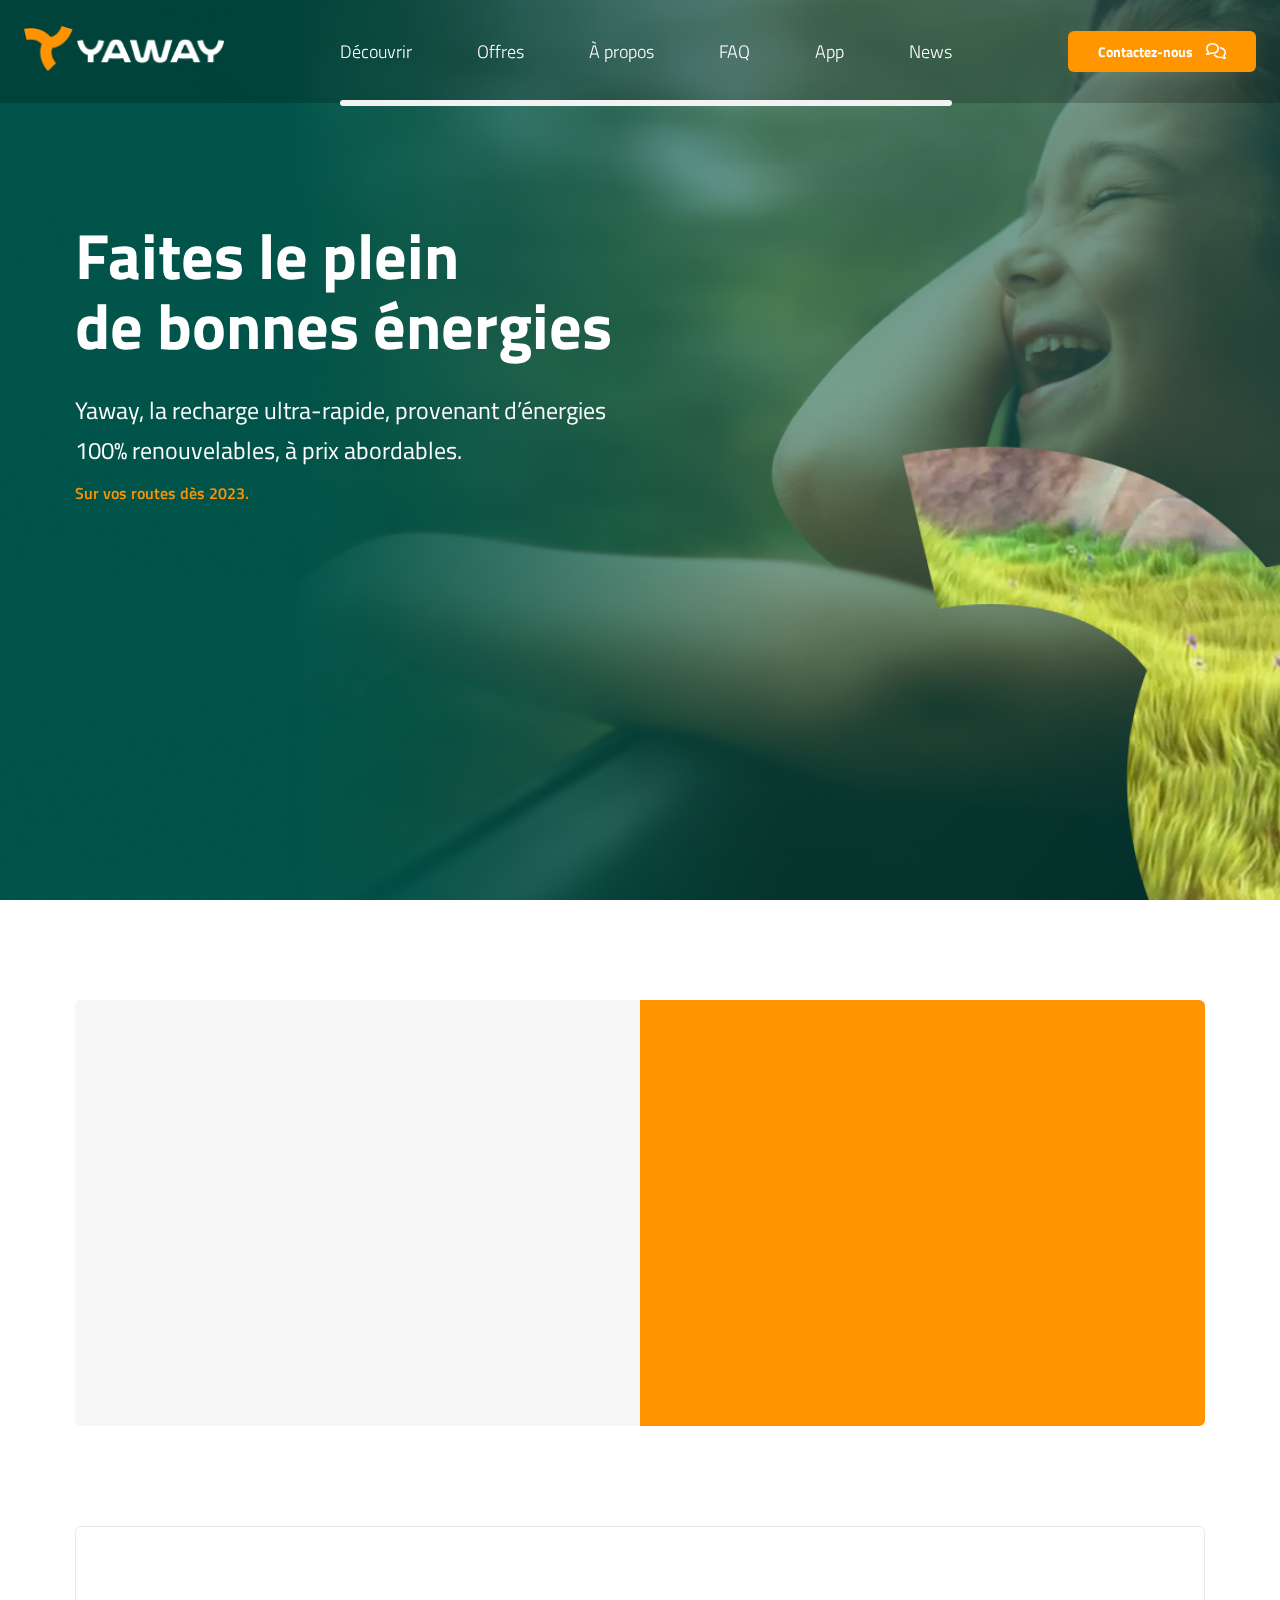
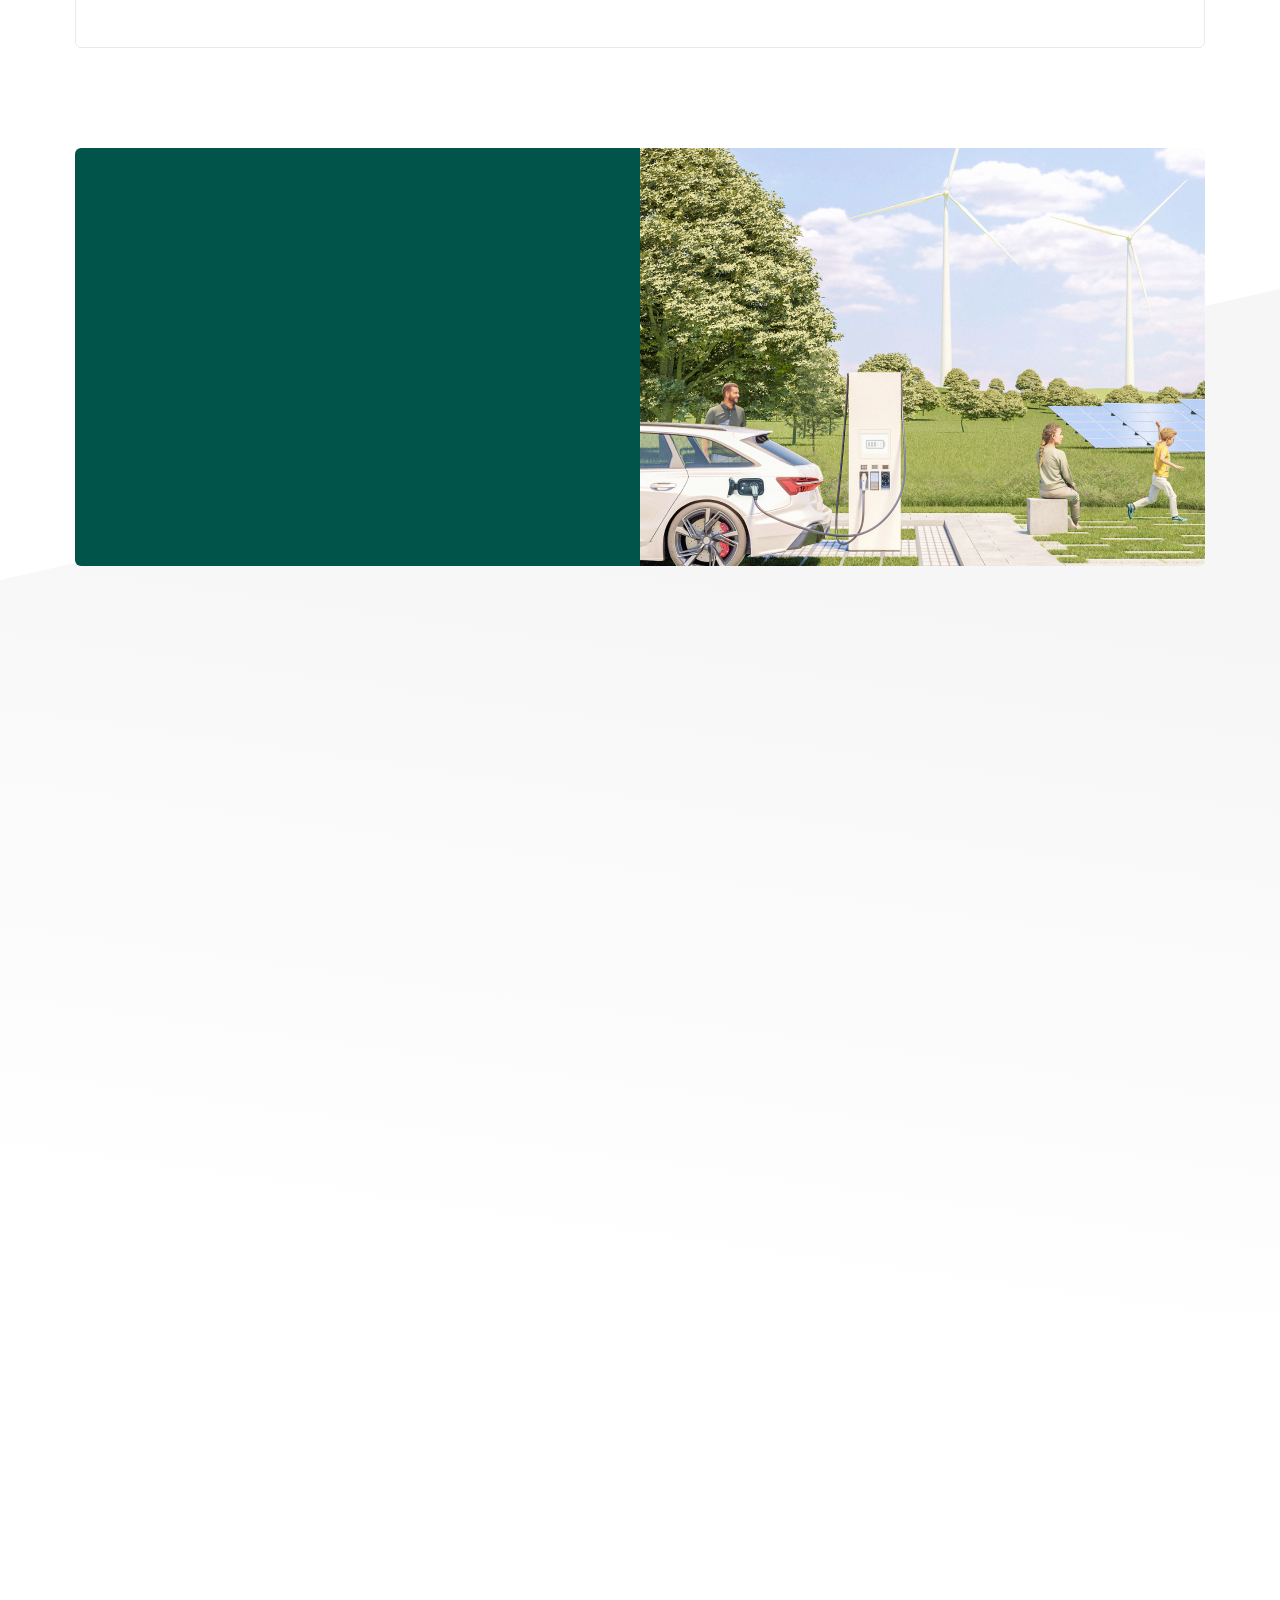
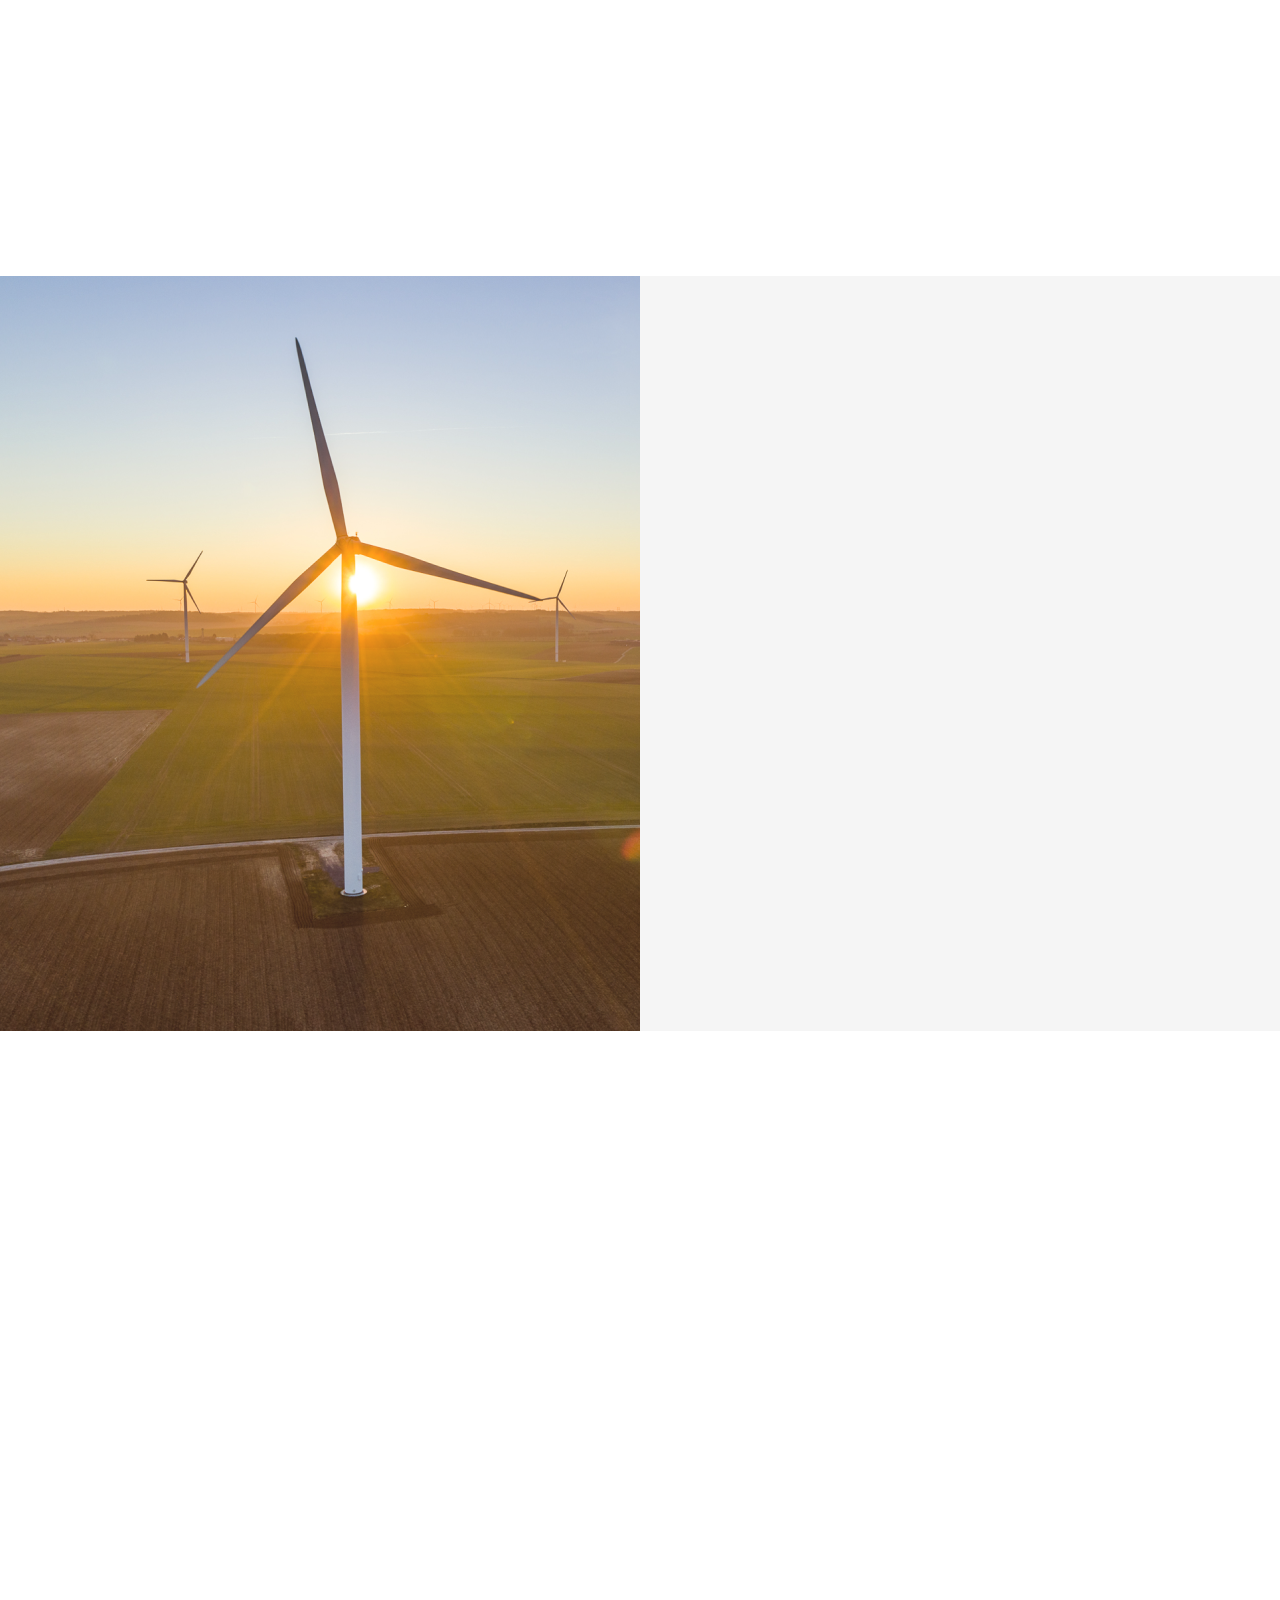
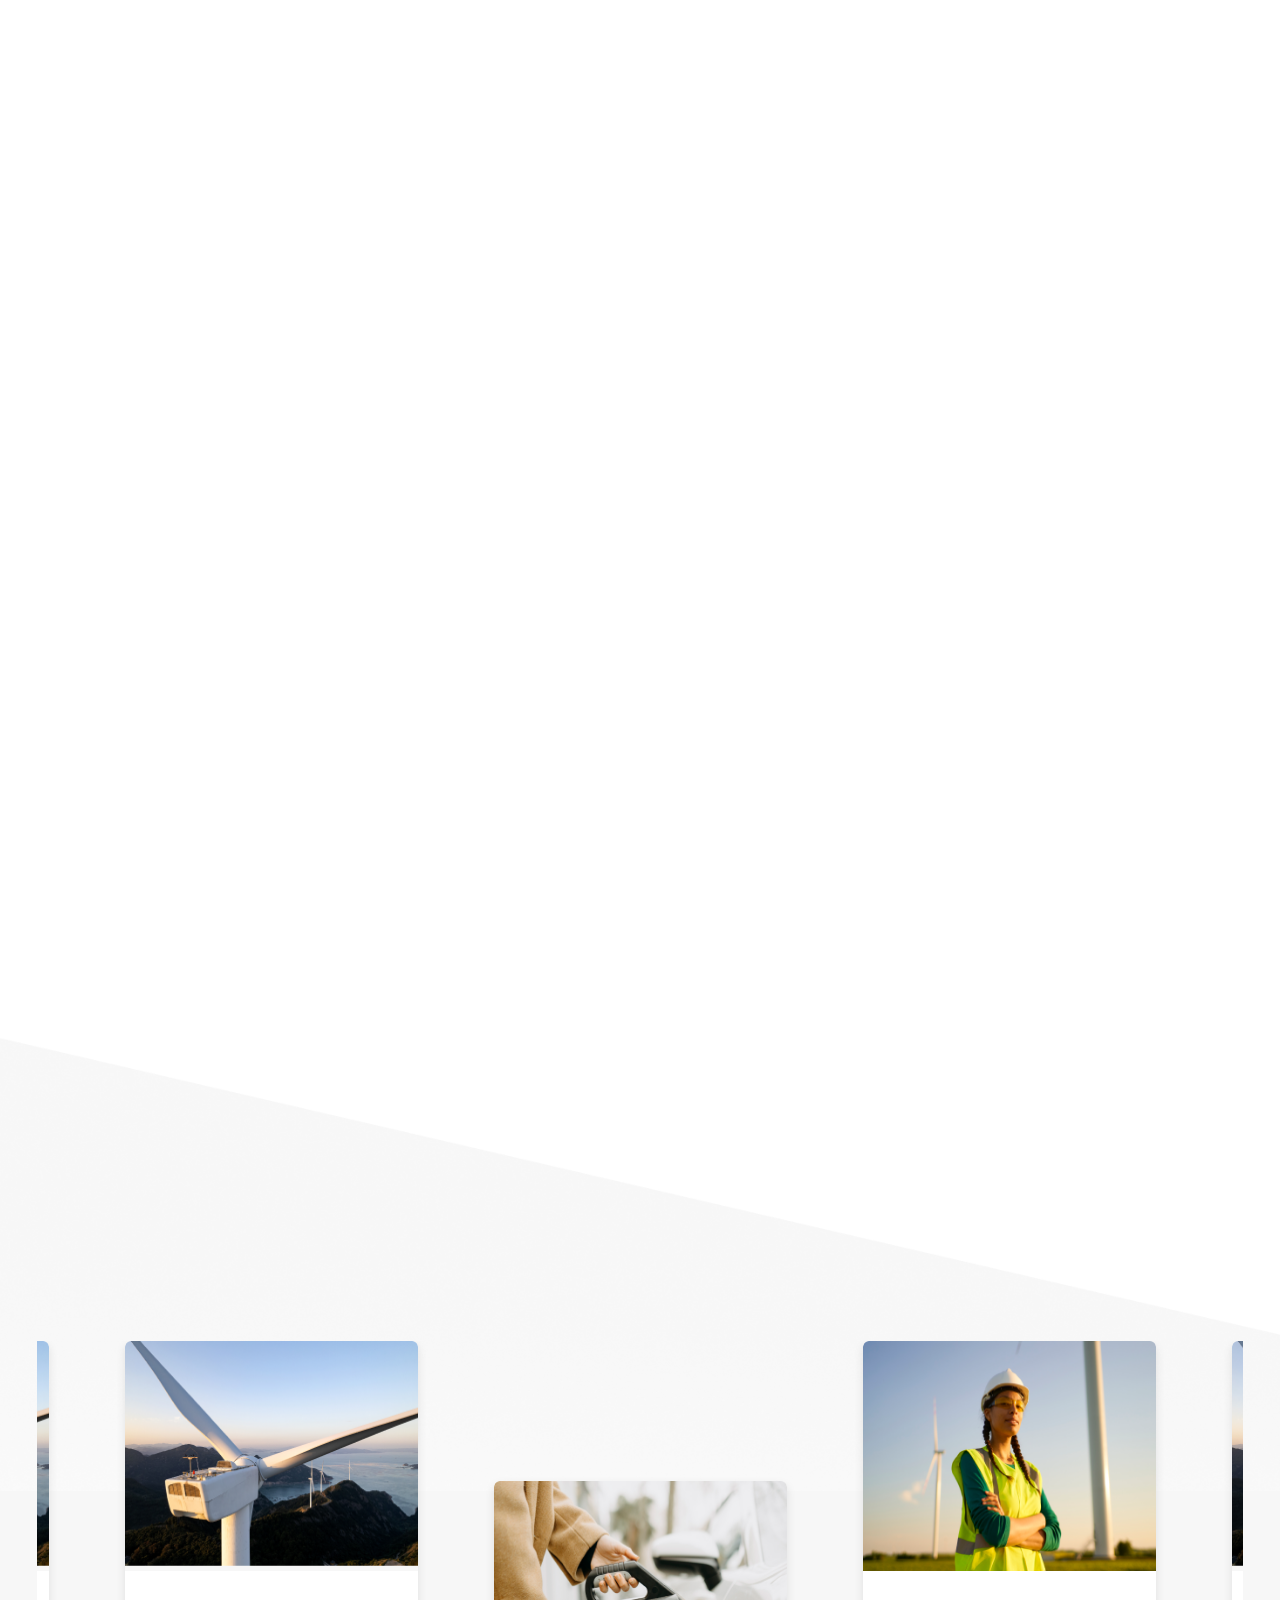
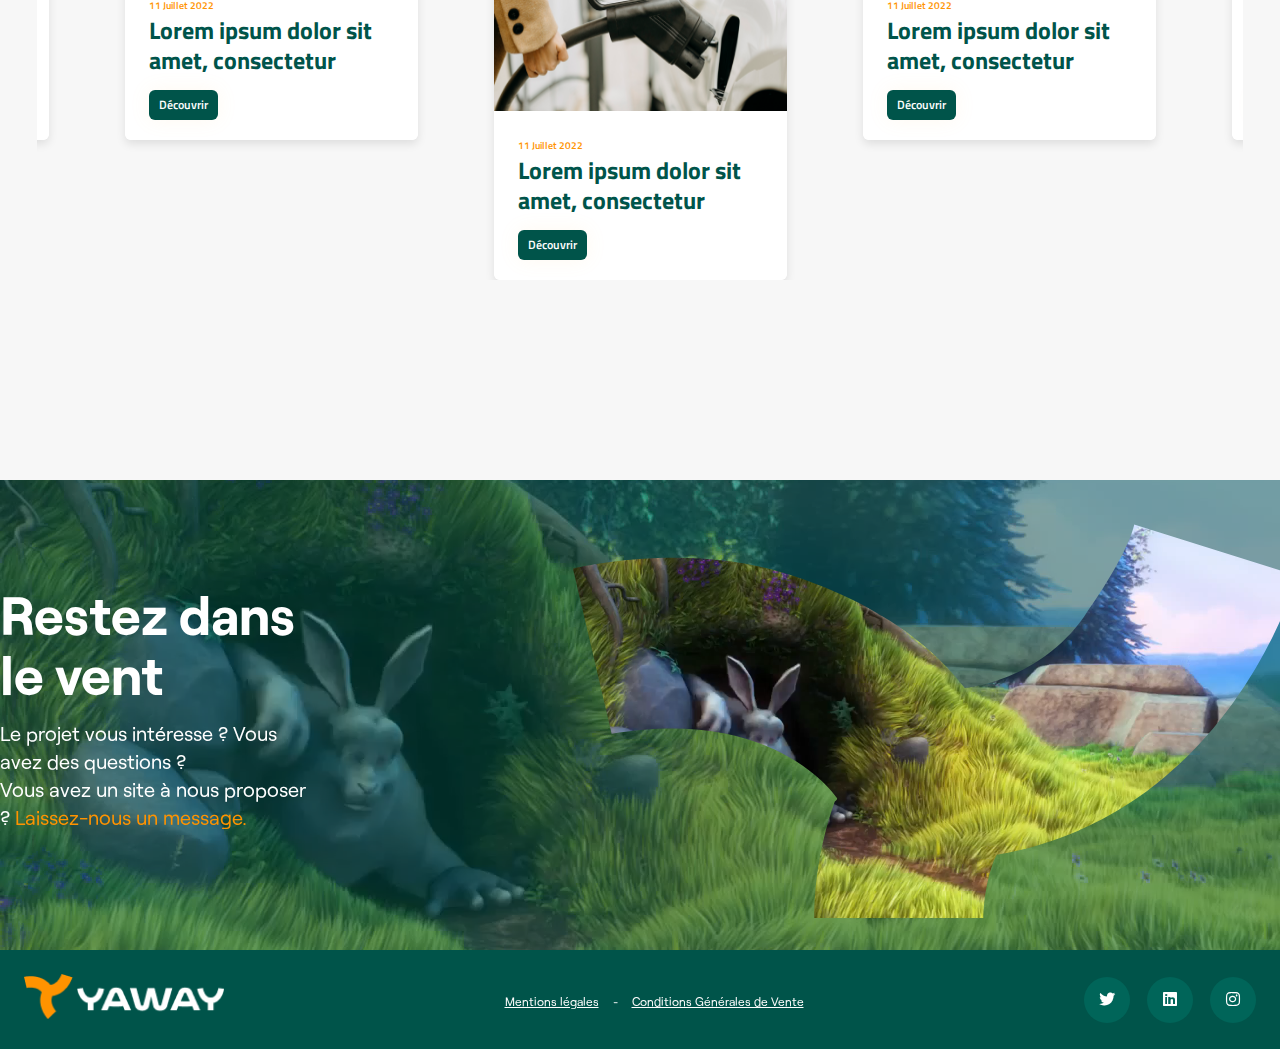
<file: index.html>
<!DOCTYPE html>
<html lang="en">

  <head>
    <meta charset="UTF-8">
    <meta http-equiv="X-UA-Compatible" content="IE=edge">
    <meta name="viewport" content="width=device-width, initial-scale=1.0">
    <title>Yaway</title>
    <!-- font-awesome -->
    <link rel="stylesheet" href="https://cdnjs.cloudflare.com/ajax/libs/font-awesome/6.5.0/css/all.min.css">
    <!-- main-style file -->
    <link rel="stylesheet" href="./assets/main-css/custom.css">
    <!-- aos css -->
    <link rel="stylesheet" href="./assets/main-css/aos.css">
    <!-- main rsponsive file -->
    <link rel="stylesheet" href="./assets/main-css/responsive.css">
    <!-- slick css -->
    <link rel="stylesheet" href="./assets/main-css/slick.css">
    <!-- page blocks files -->
    <!-- main section block -->
    <link rel="stylesheet" href="./assets/block-css/main-section.css">
    <!-- content with media block -->
    <link rel="stylesheet" href="./assets/block-css/mediacontent.css">
    <!-- features block -->
    <link rel="stylesheet" href="./assets/block-css/features.css">
    <!-- map block -->
    <link rel="stylesheet" href="./assets/block-css/map.css">
    <!-- faq sectio -->
    <link rel="stylesheet" href="./assets/block-css/faq.css">
    <!-- Application Block  -->
    <link rel="stylesheet" href="./assets/block-css/appblock.css">
    <!-- Latest Articles -->
    <link rel="stylesheet" href="./assets/block-css/laestarticles.css">
  </head>
  <!-- site header -->
  <header class="tranparentHeader">
    <nav>
      <div class="navbarBrand">
        <a href="#">
          <img src="./assets/images/Logo.png" alt="">
        </a>
      </div>
      <div class="primary_menu">
        <ul>
          <li><a href="#">Découvrir</a></li>
          <li><a href="#">Offres</a></li>
          <li><a href="#">À propos</a></li>
          <li><a href="#">FAQ</a></li>
          <li><a href="#">App</a></li>
          <li><a href="#">News</a></li>
        </ul>
        <div class="header_contact mobile_contact _m">
          <a href="#contact" class="btnPrimary open-popup">Contactez-nous <i class="far fa-comments"></i></a>
        </div>
      </div>
      <div class="header_contact _d">
        <a href="#contact" class="btnPrimary open-popup">Contactez-nous <i class="far fa-comments"></i></a>
      </div>
      <div class="toggle _m">
        <span class="line-toggle"></span>
        <span class="line-toggle"></span>
        <span class="line-toggle"></span>
      </div>
    </nav>
  </header>
  <!-- main video section block -->
  <section class="mainVideoSection" data-image="./assets/images/BACK.png">
    <div class="container">
      <h1 data-aos="fade-down">Faites le plein <br>de bonnes énergies</h1>
      <div class="subheadingmain" data-aos="fade-up">
        <p>Yaway, la recharge ultra-rapide, provenant d’énergies<br>
          100% renouvelables, à prix abordables.<br>
          <span>Sur vos routes dès 2023.</span>
        </p>
      </div>
    </div>
    <div class="bgVideo">
      <video src="./assets/images/bg-video.mp4" autoplay muted loop></video>
    </div>
    <!-- <svg>
      <defs>
        <clipPath id="clip-01" clipPathUnits="objectBoundingBox"
          transform="scale(0.0005208333333333333, 0.000925925925925926)">
          <path xmlns="http://www.w3.org/2000/svg" class="st0"
            d="M1169.13,911c0.11-0.23,0.17-0.34,0.17-0.34C1791.5,802.91,1966,170.69,1966,170.69l-432.44-135.4  c0,0-9.54,69.13-132.55,243.63S1084.43,468.2,1084.43,468.2c-0.11-0.14-0.21-0.28-0.32-0.43  c-50.79-67.4-185.26-211.45-465.02-300.41C338.74,78.2,46,152.1,46,152.1l102.51,437.68c430.41-73.69,592.81,163.59,597.76,170.99  L746,761l0.33,0.12c-0.55,1.43-1.09,2.85-1.64,4.27l-5.33,4.68l-0.07,0.11c0.15,0.21,0.22,0.32,0.22,0.32  c-170.64,484.65,106.48,880.12,215.67,1010.66l329.32-312.66l0.32,0.14c-25.39-34.83-61.84-93.07-107.08-187.51  c-77.57-161.91-32.22-312.22-15.82-355.96C1165.73,917.08,1168.49,912.25,1169.13,911z" />
        </clipPath>
      </defs>
    </svg> -->
    <!-- <div class="video-container">
      <video src="./assets/images/video2.mp4" loop autoplay muted playsinline>
      </video>
    </div> -->
  </section>

  <!-- media with Right Side content And image on top  -->
  <section class="mediawithcontent imgontop section-space">
    <div class="container">
      <div class="_d-flex">
        <div class="imgaesidewrap leftradius flex-6" data-color="#F6F6F6">
          <img src="./assets/images/Montage-Eolienne 2.png" alt="" data-aos="zoom-in-up">
        </div>
        <div class="contentsidewrap rightradius flex-6" data-color="#FF9300">
          <h2 data-aos="fade-right" data-txt-color="#FFFFFF">Laissez-vous <br> <span data-txt-color="#00544A">porter par
              le
              vent</span></h2>
          <div class="contentMedia" data-txt-color="#FFFFFF" data-aos="fade-up">
            <p>
              Yaway, c’est l’acteur de la recharge électrique de véhicules
              qui vise à révolutionner le secteur en connectant ses stations directement à des éoliennes à proximité,
              sur toute la France.
            </p>
            <p>
              Résultat ? Vous paierez moins cher, rechargerez votre véhicule
              ultra-rapidement et rendrez service à la planète en
              consommant local & renouvelable.
            </p>
          </div>
        </div>
      </div>
    </div>
  </section>
  <!-- company features section -->
  <section class="companyfeatures section-space">
    <div class="container">
      <div class="fetauers" data-txt-color="#00544A">
        <div class="features_item" data-aos="fade-left">
          <img src="./assets/images/icon1.png" alt="">
          <p>100 Kms d’autonomie en <span>3 min</span></p>
        </div>
        <div class="features_item" data-aos="fade-left">
          <img src="./assets/images/icon2.png" alt="">
          <p>Jusqu’à <span>360kW</span></p>
        </div>
        <div class="features_item" data-aos="fade-left">
          <img src="./assets/images/icon3.png" alt="">
          <p>Jusqu’à<span>48 points de charge</span></p>
        </div>
      </div>
    </div>
  </section>
  <!-- media with Left Side content  -->
  <section class="mediawithcontent  section-space">
    <div class="container">
      <div class="_d-flex media">
        <div class="contentsidewrap leftradius flex-6" data-color="#00544A">
          <h2 data-aos="fade-right" data-txt-color="#FFFFFF">Très peu cher <br> et
            <span data-txt-color="#FF9600">très
              puissant</span>
          </h2>
          <div class="contentMedia" data-txt-color="#FFFFFF" data-aos="fade-up">
            <p>Jusqu’à 100 kms d’autonomie en 3 min* ?</p>
            <p>Oui c’est possible. En plus d’une énergie durable et à prix compétitifs, les 12 à 48 points de charge
              dans chaque station seront ultra-rapides, capables de fournir jusqu’à 360kW.</p>
            <p>Désormais, plus rien ne pourra vous arrêter.</p>
          </div>
        </div>
        <div class="imgaesidewrap rightradius flex-6" data-image="./assets/images/imag-rght.png">
          <img src="./assets/images/imag-rght.png" class="_m" alt="">
        </div>
      </div>
    </div>
  </section>
  <!-- map section  -->
  <section class="mapsection mapsectionspace">
    <div class="container">
      <div class="mapflex">
        <div class="mapcontentwrap order-1">
          <div class="topblock mapblock" data-color="#FF9300" data-aos="fade-up">
            <div class="blocklogo">
              <img src="./assets/images/maplogo1.png" alt="">
            </div>
            <div class="blokcontent">
              <p>Station <strong>avec énergie 100% éoliennes &amp; locale</strong></p>
              <p>Recharge ultra rapide : bornes de 360kW</p>
              <p>À partir de <strong> 0.23€ / Kwh</strong></p>
              <p>Déploiement dès 2023</p>
            </div>
            <div class="bottomimage">
              <img src="./assets/images/eolienne solo 1.png" alt="">
            </div>
          </div>
          <div class="bottomblock mapblock" data-color="#00544A" data-aos="fade-down">
            <div class="blocklogo">
              <img src="./assets/images/yawayconnect.png" alt="">
            </div>
            <div class="blokcontent">
              <p>Station avec énergie 100%<br>
                renouvelables : <strong>éolien, solaire, hydraulique</strong></p>
              <p>Recharge ultra rapide : bornes de 360kW</p>
              <p>À partir de <strong>0.45€ / Kwh</strong></p>
              <p>Déploiement dès 2023</p>
            </div>
            <div class="bottomimage">
              <img src="./assets/images/wind-solar.png" alt="">
            </div>
          </div>
        </div>
        <div class="mapwrap order-2">
          <div class="mapheadingwrap" data-aos="fade-left">
            <h2 data-txt-color="#A0A0A0">Là où votre<br><span data-txt-color="#00544A">voiture vous mène</span></h2>
            <p>D’ici 2025, un réseau de plus de 80 stations Yaway et plus de 10 stations Yaway Connect va être déployé.
              <strong>Autant vous dire que l’on va se croiser.</strong>
            </p>
          </div>
          <div class="locationwrap" data-aos="fade-right">
            <img src="./assets/images/map.jpg" alt="">
          </div>
        </div>
      </div>
    </div>
  </section>
  <!-- full width media and content -->
  <section class="fullwidthmdeia section-space">
    <div class="_d-flex media">
      <div class="imgaesidewrap flex-6" data-image="./assets/images/fullwidthbg.png">
        <img src="./assets/images/fullwidthbg.png" alt="" class="_m">
      </div>
      <div class="contentsidewrap  flex-6" data-color="#F5F5F5">
        <h2 data-aos="fade-right" data-txt-color="#FF9300">Sous le vent</h2>
        <div class="contentMedia" data-txt-color="#5A5A5A" data-aos="fade-up">
          <p>
            Yaway est une initiative de Kallista Energy, producteur indépendant d’énergies renouvelables depuis 2005. Sa
            mission est de produire de l’électricité au meilleur coût - économique et environnemental - pour la
            transition
            énergétique et la mobilité électrique. Kallista Energy exploite aujourd’hui plus de 35 parcs éoliens et
            solaires en France, Allemagne et aux Pays-Bas.</p>
          <p>
            L’ambition de Yaway est de proposer des stations de recharges pour véhicules électriques, à très haute
            puissance, à des prix très compétitifs, avec une énergie 100% renouvelable.<br>
            Yaway travaille avec les meilleurs partenaires technologiques et industriels : ABB pour les bornes et
            Enercon pour les éoliennes.</p>
          <p>
            Les stations Yaway sont pensées pour être évolutives : en plus de recharger les véhicules électriques, elles
            pourront alimenter les habitations les plus proches avec le surplus d’électricité produit. Demain, elles
            pourront stocker de l’électricité et produire de l’hydrogène.
          </p>
          <div class="bottomlogomedia" data-aos="zoom-out">
            <img src="./assets/images/mediabottomlogo.png" alt="">
          </div>
        </div>
      </div>
    </div>
  </section>
  <!-- faq section -->
  <section class="faqssection section-space">
    <div class="container">
      <h2 data-txt-color="#A0A0A0" data-aos="fade-up">FAQ <br>
        <span data-txt-color="#00544A">On vous dit tout</span>
      </h2>
      <ul class="accordion">
        <li class="_acrItem" data-aos="fade-down">
          <span class="toggleAcc">Pourquoi l’éolien ?<i class="fas fa-angle-down" aria-hidden="true"></i></span>
          <div class="innerContent">
            <p>Lorem ipsum dolor sit amet, consectetur adipiscing elit. Et ultricies quis odio nec amet, in ipsum mattis
              et. Duis risus aliquet faucibus maecenas tincidunt rhoncus dui. Tincidunt tortor phasellus sit in lacus.
              Velit, eget felis orci, feugiat.</p>
          </div>
        </li>
        <li class="_acrItem" data-aos="fade-down">
          <span class="toggleAcc">Et quand il n’y a pas de vent, ca marche comment ?
            <i class="fas fa-angle-down" aria-hidden="true"></i></span>
          <div class="innerContent">
            <p>Lorem ipsum dolor sit amet, consectetur adipiscing elit. Et ultricies quis odio nec amet, in ipsum mattis
              et. Duis risus aliquet faucibus maecenas tincidunt rhoncus dui. Tincidunt tortor phasellus sit in lacus.
              Velit, eget felis orci, feugiat.</p>
          </div>
        </li>
        <li class="_acrItem" data-aos="fade-down">
          <span class="toggleAcc">C'est quoi Yaway Connect ?
            <i class="fas fa-angle-down" aria-hidden="true"></i></span>
          <div class="innerContent">
            <p>Lorem ipsum dolor sit amet, consectetur adipiscing elit. Et ultricies quis odio nec amet, in ipsum mattis
              et. Duis risus aliquet faucibus maecenas tincidunt rhoncus dui. Tincidunt tortor phasellus sit in lacus.
              Velit, eget felis orci, feugiat.</p>
          </div>
        </li>
        <li class="_acrItem" data-aos="fade-down">
          <span class="toggleAcc">Est-ce que Yaway recharge vite ?
            <i class="fas fa-angle-down" aria-hidden="true"></i></span>
          <div class="innerContent">
            <p>Lorem ipsum dolor sit amet, consectetur adipiscing elit. Et ultricies quis odio nec amet, in ipsum mattis
              et. Duis risus aliquet faucibus maecenas tincidunt rhoncus dui. Tincidunt tortor phasellus sit in lacus.
              Velit, eget felis orci, feugiat.</p>
          </div>
        </li>
        <li class="_acrItem" data-aos="fade-down">
          <span class="toggleAcc">Quel est le prix de la recharge ?
            <i class="fas fa-angle-down" aria-hidden="true"></i></span>
          <div class="innerContent">
            <p>Lorem ipsum dolor sit amet, consectetur adipiscing elit. Et ultricies quis odio nec amet, in ipsum mattis
              et. Duis risus aliquet faucibus maecenas tincidunt rhoncus dui. Tincidunt tortor phasellus sit in lacus.
              Velit, eget felis orci, feugiat.</p>
          </div>
        </li>
        <li class="_acrItem" data-aos="fade-down">
          <span class="toggleAcc">Comment je trouve une station ?
            <i class="fas fa-angle-down" aria-hidden="true"></i></span>
          <div class="innerContent">
            <p>Lorem ipsum dolor sit amet, consectetur adipiscing elit. Et ultricies quis odio nec amet, in ipsum mattis
              et. Duis risus aliquet faucibus maecenas tincidunt rhoncus dui. Tincidunt tortor phasellus sit in lacus.
              Velit, eget felis orci, feugiat.</p>
          </div>
        </li>
        <li class="_acrItem" data-aos="fade-down">
          <span class="toggleAcc">Comment je peux vous proposer un site ?
            <i class="fas fa-angle-down" aria-hidden="true"></i></span>
          <div class="innerContent">
            <p>Lorem ipsum dolor sit amet, consectetur adipiscing elit. Et ultricies quis odio nec amet, in ipsum mattis
              et. Duis risus aliquet faucibus maecenas tincidunt rhoncus dui. Tincidunt tortor phasellus sit in lacus.
              Velit, eget felis orci, feugiat.</p>
          </div>
        </li>
        <li class="_acrItem" data-aos="fade-down">
          <span class="toggleAcc">Ca veut dire quoi Yaway ?
            <i class="fas fa-angle-down" aria-hidden="true"></i></span>
          <div class="innerContent">
            <p>Lorem ipsum dolor sit amet, consectetur adipiscing elit. Et ultricies quis odio nec amet, in ipsum mattis
              et. Duis risus aliquet faucibus maecenas tincidunt rhoncus dui. Tincidunt tortor phasellus sit in lacus.
              Velit, eget felis orci, feugiat.</p>
          </div>
        </li>
        <li class="_acrItem" data-aos="fade-down">
          <span class="toggleAcc"> C’est qui Kallista Energy ?
            <i class="fas fa-angle-down" aria-hidden="true"></i></span>
          <div class="innerContent">
            <p>Lorem ipsum dolor sit amet, consectetur adipiscing elit. Et ultricies quis odio nec amet, in ipsum mattis
              et. Duis risus aliquet faucibus maecenas tincidunt rhoncus dui. Tincidunt tortor phasellus sit in lacus.
              Velit, eget felis orci, feugiat.</p>
          </div>
        </li>
        <li class="_acrItem" data-aos="fade-down">
          <span class="toggleAcc"> Comment je peux vous contacter ?
            <i class="fas fa-angle-down" aria-hidden="true"></i></span>
          <div class="innerContent">
            <p>Lorem ipsum dolor sit amet, consectetur adipiscing elit. Et ultricies quis odio nec amet, in ipsum mattis
              et. Duis risus aliquet faucibus maecenas tincidunt rhoncus dui. Tincidunt tortor phasellus sit in lacus.
              Velit, eget felis orci, feugiat.</p>
          </div>
        </li>
      </ul>
  </section>
  <!-- application section -->
  <section class="application section-space mb-0">
    <div class="container">
      <div class="flex-app">
        <div class="imgAppmbl order-1" data-aos="zoom-out">
          <img src="./assets/images/appmbl.png" alt="">
        </div>
        <div class="appcontentside" data-aos="fade-up">
          <h2 data-txt-color="#A0A0A0">C’App<br> <span data-txt-color="#00544A">sur la route</span></h2>
          <div class="contentapp" data-txt-color="#5A5A5A">
            <p>Téléchargez l’application Yaway recharge sur<br>
              votre smartphone.</p>
          </div>
          <div class="appbtns">
            <a href="#applestore" class="open-popup">
              <img src="./assets/images/App Store.png" alt="">
            </a>
            <a href="#googleplay" class="open-popup">
              <img src="./assets/images/App Store.png" alt="">
            </a>
          </div>
        </div>
      </div>
    </div>
    <!-- qrpopup applestore popup -->
    <div class="pop-up" id="applestore">
      <div class="qrpoparea">
        <div class="qrwrap">
          <a href="#applestore" class="_close">
            <i class="fas fa-times"></i>
          </a>
          <h3 data-txt-color="#FF9300">Scannez le QR Code
            <span data-txt-color="#C3C3C3">pour télécharger l’app</span></h2>
            <img src="./assets/images/qrcode.png" alt="">
        </div>
      </div>
    </div>
    <!-- qrpopup google playstore popup -->
    <div class="pop-up" id="googleplay">
      <div class="qrpoparea">
        <div class="qrwrap">
          <a href="#googleplay" class="_close">
            <i class="fas fa-times"></i>
          </a>
          <h3 data-txt-color="#FF9300">Scannez le QR Code
            <span data-txt-color="#C3C3C3">pour télécharger l’app</span></h2>
            <img src="./assets/images/qrcode.png" alt="">
        </div>
      </div>
    </div>
  </section>
  <!-- Latest articles -->
  <section class="articles section-space  mt-0 hascurve">
    <div class="container">
      <div class="titlepost" data-aos="fade-up">
        <h2 data-txt-color="#FF9300">Il y a des news<br><span data-txt-color="#C3C3C3">dans l’air</span></h2>
      </div>
      <div class="flexarticle">
        <div class="postItem">
          <div class="postinner">
            <img src="./assets/images/post1.png" alt="">
            <div class="postconent">
              <span class="date">11 Juillet 2022</span>
              <h2>Lorem ipsum dolor sit amet, consectetur</h2>
              <a href="#">Découvrir</a>
            </div>
          </div>
        </div>
        <div class="postItem">
          <div class="postinner">
            <img src="./assets/images/imge2.png" alt="">
            <div class="postconent">
              <span class="date">11 Juillet 2022</span>
              <h2>Lorem ipsum dolor sit amet, consectetur</h2>
              <a href="#">Découvrir</a>
            </div>
          </div>
        </div>
        <div class="postItem">
          <div class="postinner">
            <img src="./assets/images/post3.png" alt="">
            <div class="postconent">
              <span class="date">11 Juillet 2022</span>
              <h2>Lorem ipsum dolor sit amet, consectetur</h2>
              <a href="#">Découvrir</a>
            </div>
          </div>
        </div>
        <div class="postItem">
          <div class="postinner">
            <img src="./assets/images/post3.png" alt="">
            <div class="postconent">
              <span class="date">11 Juillet 2022</span>
              <h2>Lorem ipsum dolor sit amet, consectetur</h2>
              <a href="#">Découvrir</a>
            </div>
          </div>
        </div>
      </div>
      <a href="#" class="btnpost btnPrimary" data-aos="fade-up">Voir toutes les news</a>
    </div>
    <div class="curvebg">
      <img src="./assets/images/rectanagle.png" alt="">
    </div>
  </section>
  <!-- footer area -->
  <footer class="sitefooter">
    <div class="footercontentwrap">
      <div class="footercontent">
        <h2>Restez dans le vent</h2>
        <p>Le projet vous intéresse ? Vous avez des questions ? <br>
          Vous avez un site à nous proposer ? <a href="#contact" class="open-popup">Laissez-nous un message.</a></p>
      </div>
      <div class="bg-videofooter">
        <video src="./assets/images/bg-video.mp4" autoplay muted loop></video>
      </div>
      <svg>
        <defs>
          <clipPath id="clip-01" clipPathUnits="objectBoundingBox"
            transform="scale(0.0005208333333333333, 0.000925925925925926)">
            <path xmlns="http://www.w3.org/2000/svg" class="st0"
              d="M1169.13,911c0.11-0.23,0.17-0.34,0.17-0.34C1791.5,802.91,1966,170.69,1966,170.69l-432.44-135.4  c0,0-9.54,69.13-132.55,243.63S1084.43,468.2,1084.43,468.2c-0.11-0.14-0.21-0.28-0.32-0.43  c-50.79-67.4-185.26-211.45-465.02-300.41C338.74,78.2,46,152.1,46,152.1l102.51,437.68c430.41-73.69,592.81,163.59,597.76,170.99  L746,761l0.33,0.12c-0.55,1.43-1.09,2.85-1.64,4.27l-5.33,4.68l-0.07,0.11c0.15,0.21,0.22,0.32,0.22,0.32  c-170.64,484.65,106.48,880.12,215.67,1010.66l329.32-312.66l0.32,0.14c-25.39-34.83-61.84-93.07-107.08-187.51  c-77.57-161.91-32.22-312.22-15.82-355.96C1165.73,917.08,1168.49,912.25,1169.13,911z" />
          </clipPath>
        </defs>
      </svg>
      <div class="video-container">
        <video src="./assets/images/video2.mp4" loop autoplay muted playsinline>
        </video>
      </div>
    </div>
    <div class="footercopyright">
      <div class="footerlogo">
        <a href="#">
          <img src="./assets/images/Logo.png" alt="">
        </a>
      </div>
      <div class="footermenue">
        <ul>
          <li><a href="#">Mentions légales</a></li>
          <li><a href="#">Conditions Générales de Vente</a></li>
        </ul>
      </div>
      <div class="footersocial">
        <ul>
          <li><a href="#"><i class="fab fa-twitter"></i></a></li>
          <li><a href="#"><i class="fab fa-linkedin"></i></i></a></li>
          <li><a href="#"><i class="fab fa-instagram"></i></a></li>
        </ul>
      </div>
    </div>
  </footer>
  <!-- form popup -->
  <div class="pop-up" id="contact">
    <div class="popupwrap">
      <a href="#contact" class="_close">
        <i class="fas fa-times"></i>
      </a>
      <div class="formwrap">
        <h3 data-txt-color="#C3C3C3">Nous <span data-txt-color="#FF9300">contacter</span></h3>
        <form action="">
          <input type="text" placeholder="Nom">
          <input type="text" placeholder="Prénom">
          <input type="email" placeholder="Email">
          <textarea name="" placeholder="Message"></textarea>
          <div class="checkbox">
            <input type="checkbox">
            <p>J’ai lu et j’accepte la politique de confidentialité de ce site.</p>
          </div>
          <div class="submit">
            <input type="submit" value="Envoyer"> <i class="far fa-comments" aria-hidden="true"></i>
          </div>
        </form>
      </div>
    </div>
  </div>
  <!-- jquery script -->
  <script src="./assets/js/jquery.min.js"></script>
  <!-- aos  script -->
  <script src="./assets/js/aos.js"></script>
  <!-- slicl js -->
  <script src="./assets/js/slick.min.js"></script>
  <!-- custom js -->
  <script src="./assets/js/custom.js"></script>

  <body>

  </body>

</html>
</file>
<file: assets/main-css/custom.css>
@font-face {
  font-family: 'Titillium Web';
  src: url('../fonts/TitilliumWeb-Black.woff2');
  font-weight: 900;
  font-style: normal;
}

@font-face {
  font-family: 'Titillium Web';
  src: url('../fonts/TitilliumWeb-Bold.woff');
  font-weight: 700;
  font-style: normal;
}

@font-face {
  font-family: 'Titillium Web';
  src: url('../fonts/TitilliumWeb-SemiBold.woff');
  font-weight: 600;
  font-style: normal;
}

@font-face {
  font-family: 'Titillium Web';
  src: url('../fonts/TitilliumWeb-Regular.woff');
  font-weight: 400;
  font-style: normal;
}

@font-face {
  font-family: 'Titillium Web';
  src: url('../fonts/TitilliumWeb-Light.woff');
  font-weight: 300;
  font-style: normal;
}

@font-face {
  font-family: 'Titillium Web';
  src: url('../fonts/TitilliumWeb-ExtraLight.woff');
  font-weight: 100;
  font-style: normal;
}

/* roobert font family */
@font-face {
  font-family: 'Roobert-Bold';
  src: url('../fonts/Roobert-Bold.otf');
}

@font-face {
  font-family: 'Roobert-Regular';
  src: url('../fonts/Roobert-Regular.otf');
}

:root {
  --primary-color: #00544A;
  --secondary-color: #FF9300;
  --text-primary-color: #FFFFFF;
  --text-secondary-color: #5A5A5A;
  --heading-secondary-color: #A0A0A0;
  --primary-font-family: 'Titillium Web';
  --btnColor: #FF9600;
}

* {
  box-sizing: border-box;
}

img {
  max-width: 100%;
  height: auto;
}

body {
  margin: 0;
  padding: 0;
  box-sizing: border-box;
  overflow-x: hidden;
  font-family: var(--primary-font-family);
}

html {
  scroll-behavior: smooth;
}

h1 {
  font-size: 64px;
  margin: 0 0 15px 0;
  font-family: var(--primary-font-family);
}

h2 {
  font-size: 54px;
  margin: 0 0 15px 0;
  font-family: var(--primary-font-family);
}

h3 {
  font-size: 44px;
  margin: 0 0 15px 0;
  font-family: var(--primary-font-family);
}

h4 {
  font-size: 34px;
  margin: 0 0 15px 0;
  font-family: var(--primary-font-family);
}

p,
ul {
  font-size: 18px;
  font-weight: 400;
  font-family: var(--primary-font-family);
  margin: 0;
}

p {
  margin-bottom: 15px;
}

a {
  display: inline-block;
  text-decoration: none;
  font-family: var(--primary-font-family);
  font-size: 14px;
}

span,
i,
em {
  font-family: var(--primary-font-family);
  font-size: 16px;
}

.container {
  max-width: 1160px;
  margin: 0 auto;
  padding: 0 15px;
}

.btnPrimary {
  display: block;
  width: fit-content;
  background-color: var(--btnColor);
  padding: 10px 30px;
  transition: all .3s cubic-bezier(0.175, 0.885, 0.32, 1.275);
  font-size: 14px;
  font-family: var(--primary-font-family);
  font-weight: 700;
  color: var(--text-primary-color);
  box-shadow: 0px 0px 20px rgba(255, 193, 105, 0.1);
  border-radius: 6px;
}

.btnPrimary i {
  margin-left: 10px;
}

.btnPrimary:hover {
  background-color: var(--primary-color);
}

/* Header ----------------- */
header {
  padding: 26px 24px;
  background-color: #FFFFFF;
  box-shadow: 0px 2px 2px rgba(0, 0, 0, 0.05);
  z-index: 9999;
}

header.tranparentHeader {
  background: rgba(0, 0, 0, 0.2);
  position: absolute;
  width: 100%;
  box-shadow: none;
}

nav {
  display: flex;
  justify-content: space-between;
  align-items: center;
}

.navbarBrand {
  max-width: 200px;
}

.primary_menu ul {
  list-style: none;
  padding: 0;
  margin: 0;
  display: flex;
}

.primary_menu li {
  margin-right: 65px;
}

.primary_menu li:last-child {
  margin: 0;
}

.primary_menu li a {
  font-weight: 300;
  font-size: 18px;
  line-height: 27px;
  color: var(--primary-color);
  transition: all .3s linear;
}

.primary_menu li a:hover {
  transform: translateX(5px);
}

.primary_menu {
  position: relative;
  height: 100%;
}

.primary_menu::after {
  content: "";
  width: 100%;
  position: absolute;
  bottom: -150%;
  height: 6px;
  background: #F2F2F2;
  border-radius: 60px;
}

header.tranparentHeader .primary_menu::after {
  background: #F2F2F2;
}

header.tranparentHeader .primary_menu li a {
  color: var(--text-primary-color);
}

.section-space {
  margin: 100px 0;
}

.mt-0 {
  margin-top: 0 !important;
}

.mb-0 {
  margin-bottom: 0 !important;
}

.footercontentwrap {
  min-height: 470px;
  display: flex;
  align-items: center;
  justify-content: flex-end;
  position: relative;
}

.footercontentwrap::before {
  content: "";
  width: 100%;
  height: 100%;
  position: absolute;
  z-index: -1;
  top: 0;
  background-color: rgba(0, 84, 74, .5);
}

.footercontent {
  max-width: 560px;
  margin-left: auto;
  margin-right: 70px;
}

.footercontent h2 {
  font-family: 'Roobert-Bold';
  font-weight: 700;
  font-size: 54px;
  line-height: 60px;
  color: #FFFFFF;
}

.footercontent p,
.footercontent p a {
  font-family: 'Roobert-Regular';
  font-weight: 400;
  font-size: 20px;
  line-height: 28px;
  color: #FFFFFF;
}

.footercontent p a {
  color: #FF9300;
}

.bg-videofooter {
  position: absolute;
  top: 0;
  width: 100%;
  height: 100%;
  z-index: -2;
}

.bg-videofooter video {
  width: 100%;
  height: 100%;
  object-fit: cover;
}

.footercopyright {
  display: flex;
  width: 100%;
  justify-content: space-between;
  padding: 24px;
  background-color: #00544A;
  align-items: center;
}

.footerlogo {
  max-width: 200px;
}

.footermenue ul {
  padding: 0;
  margin: 0;
  list-style: none;
  display: flex;
}

.footermenue ul li {
  position: relative;
}


.footermenue ul li a {
  font-family: 'Roobert-Regular';
  font-size: 12px;
  font-weight: 400;
  text-decoration-line: underline;
  color: #FFFFFF;
}

.footermenue ul li::after {
  content: "-";
  padding: 0 14px;
  font-size: 12px;
  color: #FFFFFF;
}

.footermenue ul li:last-child:after {
  display: none;
}

.footersocial ul {
  display: flex;
  padding: 0;
  margin: 0;
  list-style: none;
}

.footersocial ul li {
  min-width: 46px;
  min-height: 46px;
  border-radius: 100%;
  background: #006559;
  display: flex;
  justify-content: center;
  align-items: center;
  color: #FFFFFF;
  font-size: 20px;
  transition: all .3s cubic-bezier(0.175, 0.885, 0.32, 1.275);
  margin-right: 17px;
}

.footersocial ul li:hover {
  background-color: #FF9300;
}

.footersocial ul li:last-child {
  margin: 0;
}

.footersocial ul li a {
  color: inherit;
}

/* popup css */
.pop-up {
  padding: 0px;
  position: fixed;
  top: 0;
  left: 0;
  padding-top: 40px;
  width: 100%;
  height: 100%;
  z-index: 99999;
  background: rgba(0, 0, 0, 0.3);
  display: none;
  overflow-y: auto;
}

.popupwrap {
  position: relative;
  width: fit-content;
  margin: auto;
}

._close {
  width: 50px;
  height: 50px;
  text-align: center;
  position: absolute;
  top: -24px;
  right: -24px;
  line-height: 60px;
  border-radius: 30px;
  background: #00544A;
  color: #FFFFFF;
  display: flex;
  justify-content: center;
  align-items: center;
  font-size: 30px;
}

.formwrap {
  background: #FFFFFF;
  box-shadow: 0px 4px 20px rgba(0, 0, 0, 0.25);
  border-radius: 15px;
  min-width: 680px;
  margin: 0 auto;
  padding: 45px 80px 90px;
}

.formwrap h3,
.formwrap h3 span {
  font-family: 'Roobert';
  font-style: normal;
  font-weight: 700;
  font-size: 54px;
  line-height: 60px;
  text-align: center;
  margin-bottom: 30px;
}

.formwrap input {
  border: 1px solid #D9D9D9;
  border-radius: 6px;
  display: block;
  width: 100%;
  padding-left: 20px;
  font-weight: 600;
  font-size: 18px;
  line-height: 60px;
  color: #5A5A5A;
  margin-bottom: 20px;
  height: 70px;
}

.formwrap textarea {
  display: block;
  width: 100%;
  height: 180px;
  resize: none;
  border: 1px solid #D9D9D9;
  border-radius: 6px;
  margin-bottom: 20px;
  padding-left: 20px;
  font-weight: 600;
  font-size: 18px;
  line-height: 60px;
  color: #5A5A5A;
  font-family: 'Titillium Web';
}

.checkbox {
  display: flex;
  align-items: center;
  margin-bottom: 20px;
}

.checkbox input {
  display: inline;
  width: fit-content;
  margin: 0;
  margin-right: 10px;
  height: fit-content;
}

.checkbox p {
  margin: 0;
  font-style: normal;
  font-weight: 600;
  font-size: 13px;
  color: #5A5A5A;
}

input[type="submit"] {
  margin: 0;
  height: 40px;
  width: fit-content;
  border: none;
  margin: 0 auto;
  background: #FF9600;
  box-shadow: 0px 0px 20px rgba(255, 193, 105, 0.1);
  border-radius: 6px;
  font-weight: 700;
  font-size: 14px;
  line-height: 21px;
  text-transform: uppercase;
  color: #FFFFFF;
  cursor: pointer;
  padding: 10px 40px 10px 30px;
  margin-top: 40px;
  transition: all .3s linear;
  position: relative;
}

input[type="submit"]:hover {
  background-color: #00544A;
}

.submit {
  position: relative;
  width: fit-content;
  margin: 0 auto;
}

.submit i {
  position: absolute;
  right: 10px;
  color: #FFFFFF;
  top: 12px;
}

/* qr wrap */
.qrpoparea {
  width: 100%;
  height: 100%;
  display: flex;
  justify-content: center;
  align-items: center;
}

.qrwrap {
  min-width: 500px;
  margin: auto;
  background: #FFFFFF;
  box-shadow: 0px 4px 20px rgba(0, 0, 0, 0.25);
  border-radius: 15px;
  padding: 50px 10px;
  position: relative;
  margin-bottom: 0;
}

.qrwrap img {
  max-width: 230px;
  margin: 0 auto;
  display: block;
  margin-top: 40px;
}

.qrwrap h3,
.qrwrap h3 span {
  font-weight: 700;
  font-size: 30px;
  line-height: 36px;
  display: block;
  text-align: center;
}

/* single post wrap */
.singlepostwrap {
  padding: 40px 0 100px;
}

.goback {
  display: flex;
  background: #00544A;
  min-width: 24px;
  min-height: 24px;
  justify-content: center;
  align-items: center;
  width: fit-content;
  border-radius: 100%;
  color: var(--text-primary-color);
  font-size: 10px;
  transition: all .3s linear;
}

.goback:hover {
  background-color: var(--secondary-color);
  transform: translateX(-5px);
}

.return {
  display: flex;
  align-items: center;
}

.return span {
  font-weight: 400;
  font-size: 18px;
  line-height: 27px;
  color: var(--primary-color);
  margin-left: 10px;
}

.contencontainer {
  max-width: 920px;
  margin: 0 auto;
  padding: 0 15px;
}

.postTitlewrap {
  margin: 40px 0;
}

.posttitlearea {
  position: relative;
  border-left: 6px solid var(--btnColor);
  padding-left: 16px;
}

.posttitlearea .date {
  font-family: 'Titillium Web';
  font-weight: 600;
  font-size: 14px;
  line-height: 21px;
  color: var(--secondary-color);
  margin-bottom: 8px;
}

.posttitlearea h1 {
  font-family: 'Roobert-Bold';
  font-weight: 800;
  font-size: 54px;
  line-height: 54px;
  color: var(--primary-color);
  margin-bottom: 30px;
  max-width: 844px;
}

.postshare {
  display: flex;
  align-items: center;
}

.postshare span {
  margin-right: 18px;
  display: block;
  color: var(--primary-color);
  font-weight: 600;
  font-size: 14px;
  line-height: 21px;
}

.socialshare {
  display: flex;
}

.socialshare a {
  min-height: 34px;
  min-width: 34px;
  border-radius: 100%;
  border: 1px solid #EAEAEA;
  display: flex;
  justify-content: center;
  align-items: center;
  color: var(--primary-color);
  transition: all .3s linear;
  margin-right: 12px;
}

.socialshare a:hover {
  color: var(--secondary-color);
  border-color: var(--primary-color);
}

.socialshare a:last-child {
  margin: 0;
}

.postthumbnail {
  padding: 40px 0;
}

.postthumbnail img {
  max-height: 500px;
}

.postimg {
  padding: 20px 0;
}

.postcontentblock {
  margin: 10px 0;
}

.postcontentblock p,
.postcontentblock p a,
.postcontentblock a {
  font-weight: 400;
  font-size: 20px;
  line-height: 28px;
  color: #5A5A5A;
  margin-bottom: 20px;
}

.postcontentblock h2,
.postcontentblock p h2 {
  color: var(--primary-color);
  line-height: normal;
  font-size: 40px;
}

.postcontentblock h3,
.postcontentblock p h3 {
  color: var(--primary-color);
  line-height: normal;
  font-size: 34px;
}

.postcontentblock h4,
.postcontentblock p h4 {
  line-height: normal;
  color: var(--primary-color);
  font-size: 25px;
}

.fullwidthimg img {
  width: 100%;
  max-height: 600px;
}

.galleryflex {
  display: flex;
  margin: 0 -15px;
}

.galleryflex>div {
  flex: 0 0 auto;
  width: 50%;
  padding: 0 15px;
}

.galleryflex img {
  width: 100%;
}

.flex-related {
  display: flex;
  margin: 0 -36px;
}

.itemrelated {
  flex: 0 0 auto;
  width: 33.333%;
  padding: 0 36px 20px;
}

.innerrelated {
  box-shadow: 0px 4px 10px rgb(0 0 0 / 10%);
  border-radius: 6px;
  overflow: hidden;
}

.postmeta a {
  display: block;
  width: fit-content;
  padding: 6px 10px;
  background: var(--primary-color);
  box-shadow: 0px 0px 20px rgba(255, 193, 105, 0.1);
  border-radius: 6px;
  font-weight: 600;
  font-size: 12px;
  line-height: 18px;
  color: #FFFFFF;
  transition: all .3s linear;
}

.postmeta a:hover {
  background-color: var(--btnColor);
}

.postmeta {
  background-color: #fff;
  padding: 15px 24px 20px;
}

.postmeta .date {
  font-weight: 600;
  font-size: 10px;
  line-height: 15px;
  color: var(--secondary-color);
}

.postmeta h3,
.postmeta h3 span {
  font-family: 'Titillium Web';
  font-style: normal;
  font-weight: 700;
  font-size: 24px;
  line-height: 30px;
  color: var(--primary-color);
  margin-bottom: 20px;
}

.innerrelated img {
  display: flex;
}

.ralatedposts {
  position: relative;
  padding-top: 40px;
}

.ralatedposts h2,
.ralatedposts h2 span {
  font-family: 'Roobert-Bold';
  font-weight: 700;
  font-size: 54px;
  line-height: 60px;
  text-align: center;
  margin-bottom: 40px;
}

.ralatedposts .btnPrimary {
  margin: 0 auto;
  margin-top: 40px;
  width: fit-content;
}

.contentterms {
  margin: 60px 0 100px;
}

.contentterms {
  font-family: 'Roobert-Regular';
}

.contentterms h2,
.contentterms h3,
.contentterms h4 {
  font-family: 'Roobert-Bold';
  font-weight: 700;
  font-size: 24px;
  line-height: 28px;
  color: #5A5A5A;
  margin-top: 50px;
  margin-bottom: 10px;
}

.contentterms h2:first-child,
.contentterms h3:first-child,
.contentterms h4:first-child {
  margin-top: 0;
}

.contentterms p,
.contentterms p a,
.contentterms ul,
.contentterms p ul {
  font-family: 'Roobert-Regular';
  font-weight: 400;
  font-size: 20px;
  line-height: 28px;
  color: #5A5A5A;
}

.contentterms ul {
  list-style: none;
  padding: 0;
  margin: 0;
}

._d {
  display: unset;
}

._m {
  display: none;
}
.manvideocurve img {
  position: absolute;
  width: 100%;
  height: 100%;
  object-fit: cover;
  mix-blend-mode: screen;
}
.manvideocurve {
  position: relative;
    width: 400px;
    height: 400px;
    clip-path: polygon(0 30%, 0 5%, 37% 14%, 55% 26%, 71% 17%, 84% 0, 100% 8%, 93% 25%, 80% 38%, 57% 49%, 55% 57%, 63% 82%, 49% 99%, 38% 80%, 34% 51%, 35% 37%, 9% 30%)
}
.manvideocurve video{
  width: 100%;
  height: 100%;
  position: absolute;
  top: 0;
  object-fit: cover;
}

 /* svg {
   width: 0;
   height: 0;
   position: absolute;
 } */

 .video-container video {
   width: 100%;
   display: block;
   clip-path: url(#clip-01);
 }

 /* .video-container:nth-of-type(1) {
   width: 25%;
 }

 .video-container:nth-of-type(2) {
   width: 50%;
 }

 .video-container:nth-of-type(3) {
   width: 75%;
 }

 .video-container:nth-of-type(4) {
   width: 100%;
 } */
</file>
<file: assets/main-css/responsive.css>
@media(max-width:860px) {
  ._d {
    display: none;
  }

  ._m {
    display: unset;
  }

  .primary_menu {
    width: 0;
    position: fixed;
    top: 100px;
    right: 0;
    height: fit-content;
    transition: all .3s linear;
    z-index: 999;
  }

  header {
    padding: 20px 15px;
  }

  .primary_menu li {
    margin: 0;
    margin-bottom: 20px;
    width: fit-content;
  }

  .primary_menu li a {
    color: var(--secondary-color) !important;
  }

  .primary_menu.show {
    width: 320px;
    padding: 20px;
    background-color: var(--primary-color);
  }

  .primary_menu ul {
    flex-direction: column;
  }

  .primary_menu::after {
    display: none;
  }

  .mobile_contact a {
    margin: 0 auto;
    margin-top: 20px;
  }

  /* menue toggle */
  .toggle {
    cursor: pointer;
    overflow: hidden;
    width: 90px;
    height: 50px;
    position: relative;
    display: flex;
    align-items: center;
    justify-content: center;
  }

  .line-toggle {
    position: absolute;
    display: block;
    width: 50px;
    height: 4px;
    background: var(--secondary-color);
    border-radius: 5px;
    transition: all .6s;
  }

  .line-toggle:first-child {
    transform: translateY(-12px) translateX(-5px);
    width: 60px;
    transition-delay: 0s;
  }

  .toggle .line-toggle:nth-child(2) {
    transition-delay: .12s;
  }

  .line-toggle:last-child {
    transform: translateY(12px) translateX(-12px);
    width: 90px;
    transition-delay: 0s;
  }

  .toggle.activate .line-toggle:first-child {
    background: var(--primary-color);
    transform: translateY(0) translateX(0) rotate(45deg);
    width: 60px;
    height: 5px;
    transition-delay: .1s;
  }

  .toggle.activate .line-toggle:nth-child(2) {
    transform: translateX(110px);
    transition-delay: 0s;
  }

  .toggle.activate .line-toggle:last-child {
    background: var(--primary-color);
    transform: translateY(0) translateX(0) rotate(314deg);
    width: 60px;
    height: 5px;
    transition-delay: .1s;
  }

  .footercontentwrap {
    min-height: 400px;
  }

  .footercontent {
    margin: 0 auto;
  }

  .footerlogo {
    max-width: 120px;
  }

  .flex-related {
    margin: 0 -15px;
  }

  .itemrelated {
    padding: 0 15px 20px;
  }

  .singlepostwrap {
    padding: 40px 0 60px;
  }
}

@media(max-width:660px) {
  .contentterms {
    margin: 40px 0 60px;
  }

  .contentterms p,
  .contentterms p a,
  .contentterms ul,
  .contentterms p ul {
    font-size: 16px;
    line-height: 26px;
  }

  .footercontentwrap {
    min-height: 300px;
  }

  .footercontent {
    padding: 0 15px;
  }

  .footercontent h2 {
    font-size: 32px;
    line-height: normal;
  }

  .footercontent p,
  .footercontent p a {
    font-size: 16px;
    line-height: normal;
  }

  .footersocial {
    width: fit-content;
    margin: 0 auto;
    margin-top: 20px;
  }

  .footermenue,
  .footerlogo {
    flex-basis: 100%;
  }

  .footermenue {
    margin-top: 10px;
  }

  .footersocial ul li {
    min-width: 30px;
    min-height: 30px;
    margin-right: 10px;
    font-size: 16px;
  }

  .footercopyright {
    flex-wrap: wrap;
    justify-content: center;
  }

  .footercopyright {
    padding: 15px;
  }

  .formwrap {
    min-width: auto;
    max-width: 360px;
    padding: 40px 20px;
  }

  #contact ._close {
    width: 40px;
    height: 40px;
    top: -10px;
    right: 0;
  }

  .formwrap h3,
  .formwrap h3 span {
    font-size: 32px;
    line-height: normal;
    margin-bottom: 20px;
  }

  .formwrap input {
    height: 60px;
    line-height: normal;
    font-size: 16px;
  }

  .formwrap textarea {
    height: 140px;
    font-size: 16px;
  }

  .submit i {
    top: 36%;
  }

  .postcontentblock p,
  .postcontentblock p a,
  .postcontentblock a {
    font-size: 16px;
    line-height: 24px;
    margin-bottom: 15px;
  }

  .postcontentblock h2,
  .postcontentblock p h2 {
    font-size: 28px;
  }

  .postcontentblock h3,
  .postcontentblock p h3 {
    font-size: 24px;
  }

  .postcontentblock h4,
  .postcontentblock p h4 {
    font-size: 20px;
  }

  .posttitlearea h1 {
    font-size: 32px;
    line-height: normal;
  }

  .galleryflex {
    margin: 0 -8px;
  }

  .galleryflex>div {
    padding: 0 8px;
  }

  .ralatedposts h2,
  .ralatedposts h2 span {
    font-size: 32px;
    line-height: normal;
  }

  .postmeta h3,
  .postmeta h3 span {
    font-size: 20px;
    line-height: normal;
  }
}

@media(max-width:480px) {
  .itemrelated img {
    width: 100%;
  }
}

@media(max-width:380px) {

  .posttitlearea h1,
  .ralatedposts h2,
  .ralatedposts h2 span {
    font-size: 28px;
  }

  .postcontentblock h2,
  .postcontentblock p h2 {
    font-size: 24px;
  }

  .postcontentblock h3,
  .postcontentblock p h3 {
    font-size: 20px;
  }

  .postcontentblock h4,
  .postcontentblock p h4 {
    font-size: 18px;
  }

  .socialshare a {
    width: 28px;
    height: 28px;
  }

  .postshare span {
    margin-right: 12px;
    font-size: 12px;
  }
}
</file>
<file: assets/block-css/main-section.css>
.mainVideoSection {
  position: relative;
  min-height: 800px;
  padding-top: 270px;
  background-size: cover;
  background-repeat: no-repeat;
}

.mainVideoSection::before {
  content: "";
  width: 100%;
  height: 100%;
  position: absolute;
  top: 0;
  background: linear-gradient(90deg, #00544A 17.5%, rgba(0, 84, 74, 0) 48.82%);
  mix-blend-mode: normal;
  z-index: -1;
}

.bgVideo {
  position: absolute;
  top: 0;
  width: 100%;
  height: 100%;
  z-index: -2;
}

.bgVideo video {
  width: 100%;
  height: 100%;
  object-fit: cover;

}

.mainVideoSection h1 {
  font-family: 'Titillium Web';
  font-weight: 700;
  font-size: 64px;
  line-height: 70px;
  color: var(--text-primary-color);
}

.subheadingmain {
  margin-top: 30px;
}

.subheadingmain p {
  font-weight: 400;
  font-size: 24px;
  line-height: 40px;
  color: var(--text-primary-color);
  margin: 0;
}

.subheadingmain p span {
  font-weight: 600;
  color: var(--secondary-color);
}

/* responsive */
@media(max-width:1380px) {
  .mainVideoSection {
    padding-top: 220px;
    min-height: 100vh;
  }
}

@media(max-width:860px) {
  .mainVideoSection {
    padding-top: 180px;
    min-height: 600px;
  }
}

@media (max-width:660px) {
  .mainVideoSection {
    min-height: 70vh;
    padding-top: 140px;
    padding-bottom: 40px;
  }

  .mainVideoSection h1 {
    font-size: 36px;
    line-height: 40px;
  }

  .subheadingmain p {
    font-size: 20px;
    line-height: normal;
  }
}
</file>
<file: assets/block-css/mediacontent.css>
._d-flex {
  display: flex;
  flex-wrap: wrap;
}

.leftradius {
  border-radius: 6px 0px 0px 6px;
}

.rightradius {
  border-radius: 0px 6px 6px 0px;
}

.flex-6 {
  flex: 0 0 auto;
  width: 50%;
}

.imgontop .imgaesidewrap {
  text-align: center;
}

.imgontop .imgaesidewrap img {
  width: fit-content;
  margin: 0 auto;
  margin-top: -90px;
  max-width: 45%;
}

.contentsidewrap {
  padding: 48px 46px 30px;
}

.contentsidewrap h2,
.contentsidewrap h2 span {
  font-weight: 700;
  font-size: 54px;
  line-height: 54px;
  margin-bottom: 32px;
}

.contentsidewrap p {
  font-weight: 400;
  font-size: 18px;
  line-height: 28px;
  margin-bottom: 20PX;
}

.fullwidthmdeia p {
  font-size: 16px;
  max-width: 550px;
}

@media(max-width:860px) {
  .flex-6 {
    width: 100%;
  }

  .rightradius {
    border-radius: 0 0 6px 6px;
  }

  .leftradius {
    border-radius: 6px 6px 0 0;
  }

  .imgaesidewrap {
    background-image: none !important;
  }

  .imgaesidewrap img {
    width: 100%;
    display: block;
  }

  .fullwidthmdeia p {
    max-width: 100%;
  }

  .contentsidewrap {
    padding-left: 15px;
    padding-right: 15px;
  }

  .section-space {
    margin: 60px 0;
  }

  .imgontop {
    padding-top: 60px;
  }

}

@media(max-width:660px) {

  .contentsidewrap h2,
  .contentsidewrap h2 span {
    font-size: 32px;
    line-height: 40px;
    margin-bottom: 20px;
  }

  .contentsidewrap p {
    line-height: normal;
    font-size: 16px;
    margin-bottom: 15px;
  }

  .contentsidewrap {
    padding: 30px 15px;
  }
}

@media (max-width:400px) {
  .bottomlogomedia {
    max-width: 220px;
  }
}
</file>
<file: assets/block-css/features.css>
.fetauers {
  display: flex;
  justify-content: space-between;
  border: 1px solid #E9E9E9;
  border-radius: 6px;
  padding: 40px;
}

.features_item {
  flex: 0 0 auto;
  width: fit-content;
  display: flex;
  align-items: center;
}

.features_item p {
  margin: 0;
  margin-left: 10px;
  font-weight: 400;
  font-size: 22px;
  line-height: 33px;
}

.features_item p span {
  font-weight: 700;
  font-size: 26px;
}

@media(max-width:860px) {
  .fetauers {
    flex-wrap: wrap;
  }

  .features_item {
    margin: 10px auto;
  }
}

@media (max-width:480px) {
  .fetauers {
    padding: 20px 15px;
  }

  .features_item p {
    font-size: 18px;
  }

  .features_item p span {
    font-size: 22px;
  }
}

@media(max-width:360px) {
  .features_item p {
    font-size: 18px;
  }

  .features_item p span {
    font-size: 20px;
  }
}
</file>
<file: assets/block-css/map.css>
.mapsectionspace {
  margin: 170px 0 100px;
  position: relative;
}

.mapsectionspace::before {
  content: "";
  position: absolute;
  width: 100%;
  height: 100%;
  background: linear-gradient(8deg, #FFFFFF 10.57%, #F6F6F6 71.86%);
  z-index: -1;
  top: -44%;
  clip-path: polygon(0 29%, 100% 1%, 100% 100%, 0 100%);
}

.mapflex {
  display: flex;
}

.mapcontentwrap {
  flex: 0 0 auto;
  width: 460px;
}

.mapwrap {
  flex: 0 0 auto;
  width: calc(100% - 460px);
}

.locationwrap {
  width: calc(100% + 100px);
  position: relative;
  z-index: -1;
  left: -100px;
}

.mapblock {
  padding: 35px 44px 0 64px;
  box-shadow: 0px 4px 10px rgba(0, 0, 0, 0.1);
  border-radius: 6px;
  margin-bottom: 18px;
}

.mapblock p:last-child {
  margin: 0;
}

.mapblock .blokcontent p {
  font-weight: 400;
  font-size: 18px;
  line-height: 27px;
  color: var(--text-primary-color);
}

.topblock strong {
  color: var(--primary-color);
}

.mapblock .bottomimage img {
  display: flex;
}

.bottomblock .blokcontent strong {
  color: #36D8BB;
}

.bottomblock .bottomimage img {
  width: fit-content;
  margin: 0 auto;
  margin-top: 38px;
}

.mapheadingwrap {
  max-width: 450px;
  margin: 0 auto;
  margin-top: -60px;
}

.mapheadingwrap h2,
.mapheadingwrap h2 span {
  font-weight: 700;
  font-size: 54px;
  line-height: 60px;
}

.mapheadingwrap p {
  font-weight: 400;
  font-size: 20px;
  line-height: 28px;
  color: #5A5A5A;
}

.locationwrap {
  margin-top: 130px;
}

.bottomlogomedia {
  max-width: 300px;
  margin-top: 40px;
}

@media(max-width:860px) {
  .mapflex {
    flex-wrap: wrap;
  }

  .mapcontentwrap {
    width: 100%;
  }

  .mapsectionspace {
    margin: 60px 0;
  }

  .mapheadingwrap {
    margin-top: 0;
  }

  .mapwrap {
    width: 100%;
  }

  .locationwrap {
    left: 0;
    width: 100%;
    margin: 20px 0;
  }

  .locationwrap img {
    width: 100%;
  }

  .order-1 {
    order: 1;
  }
}

@media(max-width:660px) {

  .mapheadingwrap h2,
  .mapheadingwrap h2 span {
    font-size: 32px;
    line-height: 40px;
  }

}

@media(max-width:480px) {
  .mapheadingwrap p {
    font-size: 16px;
    line-height: normal;
  }

  .mapblock {
    padding: 25px 25px 0;
  }

  .mapblock .blokcontent p {
    font-size: 16px;
    line-height: normal;
  }
}
</file>
<file: assets/block-css/faq.css>
.faqssection h2,
.faqssection h2 span {
  font-weight: 700;
  font-size: 54px;
  line-height: 60px;
}

.accordion {
  margin: 0;
  padding: 0;
  list-style-type: none;
  max-width: 1040px;
}

._acrItem {
  padding: 20px;
  border-radius: 6px;
  background: #F5F5F5;
  margin-bottom: 10px;
}

._acrItem:last-child {
  margin-bottom: 0;
}

.toggleAcc {
  cursor: pointer;
  font-weight: 600;
  font-size: 24px;
  line-height: 28px;
  color: #00544A;
  display: flex;
  align-items: center;
  justify-content: space-between;
}

.toggleAcc i {
  font-size: 14px;
  transition: all .3s linear;
  min-width: 48px;
  color: #FFFFFF;
  min-height: 48px;
  background-color: #00544A;
  display: flex;
  justify-content: center;
  align-items: center;
  border-radius: 100%;
}

._activeAcr .toggleAcc i {
  transform: rotate(-180deg);
  background-color: #FF9300;
}

.innerContent {
  display: none;
}

.innerContent {
  margin-top: 15px;
  font-weight: 400;
  font-size: 18px;
  line-height: 28px;
  color: #5A5A5A;
  max-width: 940px;
}

@media(max-width:660px) {

  .faqssection h2,
  .faqssection h2 span {
    font-size: 32px;
    line-height: 40px;
  }

  .toggleAcc {
    font-size: 18px;
    line-height: normal;
  }

  .innerContent p {
    font-size: 16px;
    line-height: normal;
  }
}
</file>
<file: assets/block-css/appblock.css>
.flex-app {
  display: flex;
  align-items: center;
  max-width: 880px;
  margin: 0 auto;
}

.imgAppmbl {
  z-index: -1;
}

.imgAppmbl img {
  margin-bottom: -60px;
}

.appcontentside {
  margin-top: -150px;
}

.appcontentside h2,
.appcontentside h2 span {
  font-weight: 700;
  font-size: 54px;
  line-height: 60px;
  margin-bottom: 15px;
}

.appcontentside p {
  font-weight: 400;
  font-size: 20px;
  line-height: 28px;
}

.appbtns {
  display: flex;
  margin-top: 20px;
}

.appbtns a:first-child {
  margin-right: 10px;
}

@media(max-width:860px) {
  .flex-app {
    flex-wrap: wrap;
    justify-content: center;
  }

  .appcontentside {
    margin-top: 0;
  }

}
</file>
<file: assets/block-css/laestarticles.css>
.articles {
  position: relative;
  padding-bottom: 100px;
}

.curvebg {
  position: absolute;
  z-index: -1;
  top: -290px;
  overflow: hidden;
  width: 100%;
  height: 100%;
}

.curvebg img {
  width: 100%;
}

.articles::after {
  content: "";
  width: 100%;
  height: 90%;
  position: absolute;
  bottom: -100px;
  background-color: #F7F7F7;
  z-index: -1;
}

.flexarticle {
  display: flex;
  justify-content: space-between;
  margin: 0 -38px;
}

.postItem {
  flex: 0 0 auto;
  padding: 0 38px;
  width: fit-content;
  height: fit-content;
  padding-bottom: 140px;
}

.postinner {
  box-shadow: 0px 4px 10px rgba(0, 0, 0, 0.1);
  border-radius: 6px;
  overflow: hidden;
}

.articles .slick-center {
  transition: all .3s cubic-bezier(0.165, 0.84, 0.44, 1);
  margin-top: 140px;
  padding-bottom: 0;
}

.postItem img {
  width: 100%;
  min-height: 230px;
  max-height: 230px;
  display: flex;
}

.postconent {
  background-color: #fff;
  padding: 20px 24px;
}

.postconent .date {
  font-weight: 600;
  font-size: 10px;
  line-height: 15px;
  color: #FF9300;
}

.postconent h2 {
  font-weight: 700;
  font-size: 24px;
  line-height: 30px;
  color: #00544A;
}

.postconent a {
  display: block;
  width: fit-content;
  padding: 6px 10px;
  background: #00544A;
  box-shadow: 0px 0px 20px rgba(255, 193, 105, 0.1);
  border-radius: 6px;
  font-weight: 600;
  font-size: 12px;
  line-height: 18px;
  color: #FFFFFF;
  transition: all .3s linear;
}

.postconent a:hover {
  background-color: #FF9300;
}

.imgAppmbl img {
  margin-bottom: -60px;
  z-index: -2;
}

.articles .btnpost {
  position: absolute;
  bottom: 0;
  margin: 0 auto;
  left: 0;
  right: 0;
}

.titlepost {
  margin-bottom: -120px;
}

.titlepost h2,
.titlepost h2 span {
  font-family: 'Roobert-Bold';
  font-weight: 700;
  font-size: 54px;
  line-height: 60px;
  text-align: center;
}

/* responsive */

@media(min-width:1640px) {
  .curvebg {
    top: -310px;
  }
}

@media(min-width:1900px) {
  .curvebg {
    top: -336px;
  }
}

@media(max-width:860px) {
  .flexarticle {
    margin: 0 -15px;
  }

  .postItem {
    padding: 0 15px;
  }

  .titlepost {
    margin: 0;
    margin-bottom: 20px;
  }

  .hascurve .titlepost {
    position: relative;
    top: -90px;
  }

  .articles::after {
    bottom: -60px;
  }

  .curvebg {
    top: -260px;
  }
}

@media (max-width:660px) {
  .curvebg {
    top: -220px;
  }

  .articles::after {
    height: 120px;
  }

  .titlepost h2,
  .titlepost h2 span {
    font-size: 32px;
    line-height: 40px;
  }



  .qrwrap {
    min-width: 320px;
    padding: 40px 20px 20px;
  }

  .qrwrap h3,
  .qrwrap h3 span {
    font-size: 25px;
    line-height: 30px;
  }

  .qrwrap ._close {
    top: -10px;
    right: -5px;
  }

  .appcontentside h2,
  .appcontentside h2 span {
    font-size: 32px;
    line-height: 40px;
  }

}

@media (max-width:480px) {
  .curvebg {
    top: -180px;
  }

  .articles {
    background-color: #F7F7F7;
  }

  .postItem {
    padding-bottom: 10px;
  }

}

@media (max-width:390px) {
  .curvebg {
    top: -170px;
  }
}
</file>
